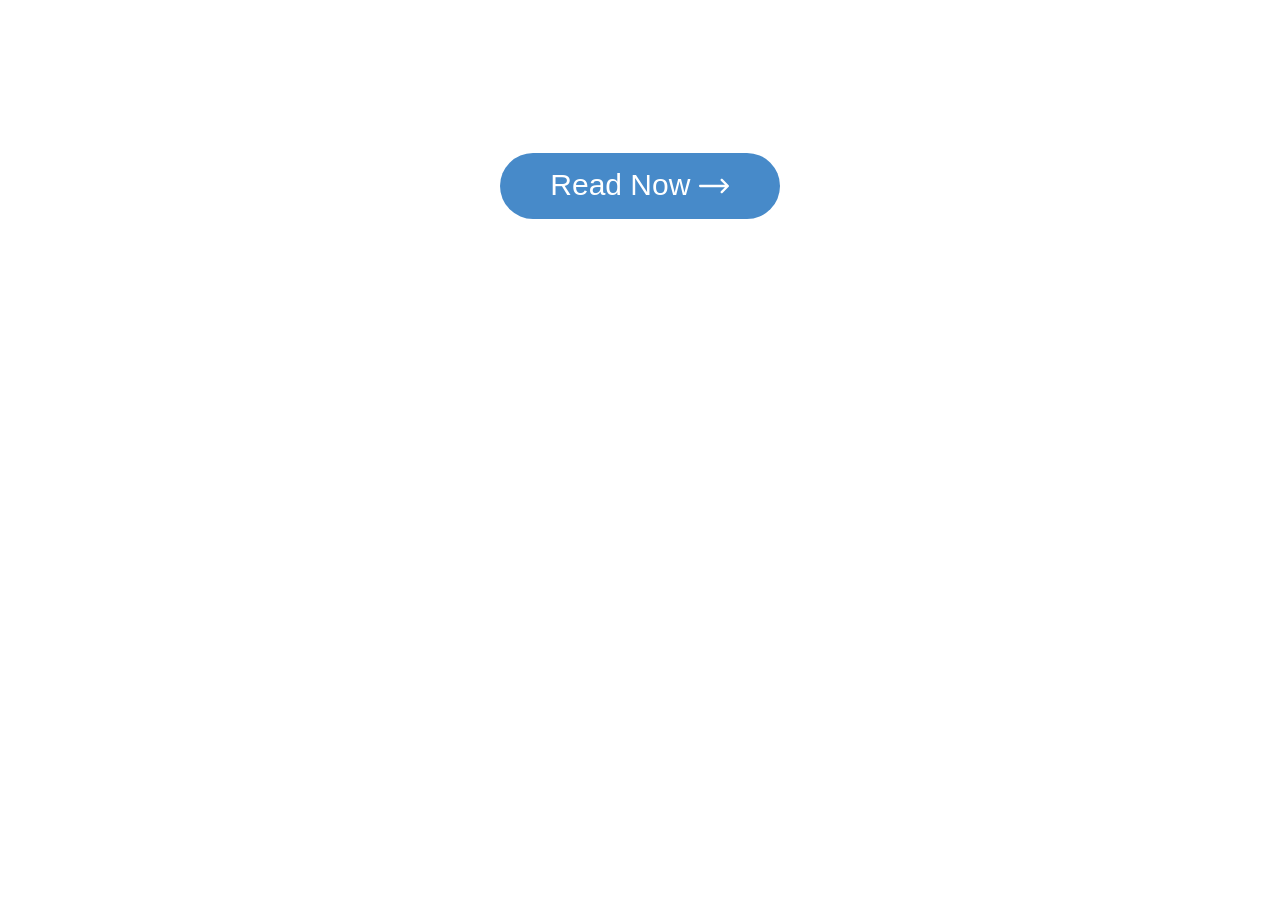
<file: index.html>
<!DOCTYPE html>
<html style="font-size: 16px;"><head>
    <meta name="viewport" content="width=device-width, initial-scale=1.0">
    <meta charset="utf-8">
    <meta name="keywords" content="The Qurio E-Magazine, About Us, About Us, About Us, About Us, About Us, About Us, About Us, About Us, About Us"><meta name="description" content="">
    <title></title>
    <link rel="stylesheet" href="/nicepage.css" media="screen">
    <script class="u-script" type="text/javascript" src="np://app.desktop.nicepage.com/jquery.js" defer=""></script>
    <script class="u-script" type="text/javascript" src="np://app.desktop.nicepage.com/nicepage.js" defer=""></script>
<meta name="generator" content="Nicepage 5.2.4, nicepage.com"></head>
<body class="u-body u-show-back-to-top u-xl-mode" data-style="blank" data-posts="" data-global-section-properties="{&quot;colorings&quot;:{&quot;light&quot;:[&quot;clean&quot;],&quot;colored&quot;:[&quot;clean&quot;],&quot;dark&quot;:[&quot;dark&quot;]}}" data-source="blank" data-lang="en" data-page-sections-style="[{&quot;name&quot;:&quot;blank&quot;}]" data-page-coloring-types="{&quot;light&quot;:[&quot;clean&quot;],&quot;colored&quot;:[&quot;clean&quot;],&quot;dark&quot;:[&quot;dark&quot;]}" data-page-category="&quot;Basic&quot;" data-back-link="https://nicepage.com/website-templates" data-back-link-title="Website Templates" data-wp-back-link="https://nicepage.com/wordpress-themes" data-wp-back-link-title="WordPress Theme" data-jm-back-link="https://nicepage.com/joomla-templates" data-jm-back-link-title="Joomla Template" data-created-with-link="https://nicepage.com/html-website-builder" data-created-with-title="HTML Website Builder" data-wp-created-with-link="https://nicepage.com/wordpress-website-builder" data-wp-created-with-title="WordPress Builder" data-jm-created-with-link="https://nicepage.com/joomla-page-builder" data-jm-created-with-title="Joomla Website Builder"><section class="u-clearfix u-image u-parallax u-shading u-block-be4e-1" custom-posts-hash="[]" data-style="blank" data-section-properties="{&quot;margin&quot;:&quot;none&quot;,&quot;stretch&quot;:true}" id="sec-caff" data-id="be4e" data-image-width="2480" data-image-height="3506">
  <div class="u-clearfix u-sheet u-block-be4e-2"><h2 class="u-text u-text-default u-block-be4e-3">The Qurio E-Magazine</h2><a href="2170216847" class="u-border-2 u-border-grey-75 u-btn u-btn-round u-button-style u-hover-palette-1-light-2 u-palette-1-base u-radius-34 u-block-be4e-4">Read Now&nbsp;<span class="u-icon u-text-white u-block-be4e-5"><svg xmlns="http://www.w3.org/2000/svg" xmlns:xlink="http://www.w3.org/1999/xlink" version="1.1" xml:space="preserve" class="u-svg-content" viewBox="0 0 512 512" x="0px" y="0px" style="width: 1em; height: 1em;" data-color="#000000"><path d="M506.134,241.843c-0.006-0.006-0.011-0.013-0.018-0.019l-104.504-104c-7.829-7.791-20.492-7.762-28.285,0.068 c-7.792,7.829-7.762,20.492,0.067,28.284L443.558,236H20c-11.046,0-20,8.954-20,20c0,11.046,8.954,20,20,20h423.557 l-70.162,69.824c-7.829,7.792-7.859,20.455-0.067,28.284c7.793,7.831,20.457,7.858,28.285,0.068l104.504-104 c0.006-.006,0.011-.013,0.018-.019C513.968,262.339,513.943,249.635,506.134,241.843z"></path></svg><img></span>​</a></div>
<style data-mode="XL" data-visited="true">@media (min-width: 1200px) {
  .u-block-be4e-1 {
    background-image: linear-gradient(0deg, rgba(var(--black-r),var(--black-g),var(--black-b),0.7), rgba(var(--black-r),var(--black-g),var(--black-b),0.7)), url("np://user.desktop.nicepage.com/Site_197178126/images/Back.png?rand=225c");
  }
  .u-block-be4e-2 {
    min-height: 50vw;
  }
  .u-block-be4e-3 {
    font-size: 4.5rem;
    background-image: none;
    margin-top: 177px;
    margin-left: auto;
    margin-right: auto;
    margin-bottom: 0;
  }
  .u-block-be4e-4 {
    border-style: none;
    font-size: 1.875rem;
    margin-top: 93px;
    margin-left: auto;
    margin-right: auto;
    margin-bottom: 60px;
    padding-top: 8px;
    padding-right: 51px;
    padding-bottom: 8px;
    padding-left: 50px;
  }
}</style><style data-mode="LG">@media (max-width: 1199px) and (min-width: 992px) {
  .u-block-be4e-1 {
    background-image: linear-gradient(0deg, rgba(var(--black-r),var(--black-g),var(--black-b),0.7), rgba(var(--black-r),var(--black-g),var(--black-b),0.7)), url("np://user.desktop.nicepage.com/Site_197178126/images/Back.png?rand=225c");
    background-position: 50% 50%;
  }
  .u-block-be4e-2 {
    min-height: 50vw;
  }
  .u-block-be4e-3 {
    margin-top: 177px;
    margin-left: auto;
    margin-right: auto;
    margin-bottom: 0;
    background-image: none;
    font-size: 4.5rem;
  }
  .u-block-be4e-4 {
    border-style: none;
    font-size: 1.875rem;
    margin-top: 93px;
    margin-left: auto;
    margin-right: auto;
    margin-bottom: 60px;
    padding-top: 8px;
    padding-right: 51px;
    padding-bottom: 8px;
    padding-left: 50px;
  }
}</style><style data-mode="MD">@media (max-width: 991px) and (min-width: 768px) {
  .u-block-be4e-1 {
    background-image: linear-gradient(0deg, rgba(var(--black-r),var(--black-g),var(--black-b),0.7), rgba(var(--black-r),var(--black-g),var(--black-b),0.7)), url("np://user.desktop.nicepage.com/Site_197178126/images/Back.png?rand=225c");
    background-position: 50% 50%;
  }
  .u-block-be4e-2 {
    min-height: 50vw;
  }
  .u-block-be4e-3 {
    margin-top: 177px;
    margin-left: auto;
    margin-right: auto;
    margin-bottom: 0;
    background-image: none;
    font-size: 4.5rem;
  }
  .u-block-be4e-4 {
    border-style: none;
    font-size: 1.875rem;
    margin-top: 93px;
    margin-left: auto;
    margin-right: auto;
    margin-bottom: 60px;
    padding-top: 8px;
    padding-right: 51px;
    padding-bottom: 8px;
    padding-left: 50px;
  }
}</style><style data-mode="SM">@media (max-width: 767px) and (min-width: 576px) {
  .u-block-be4e-1 {
    background-image: linear-gradient(0deg, rgba(var(--black-r),var(--black-g),var(--black-b),0.7), rgba(var(--black-r),var(--black-g),var(--black-b),0.7)), url("np://user.desktop.nicepage.com/Site_197178126/images/Back.png?rand=225c");
    background-position: 50% 50%;
  }
  .u-block-be4e-2 {
    min-height: 50vw;
  }
  .u-block-be4e-3 {
    margin-top: 177px;
    margin-left: auto;
    margin-right: auto;
    margin-bottom: 0;
    background-image: none;
    font-size: 4.5rem;
  }
  .u-block-be4e-4 {
    border-style: none;
    font-size: 1.875rem;
    margin-top: 93px;
    margin-left: auto;
    margin-right: auto;
    margin-bottom: 60px;
    padding-top: 8px;
    padding-right: 51px;
    padding-bottom: 8px;
    padding-left: 50px;
  }
}</style><style data-mode="XS">@media (max-width: 575px) {
  .u-block-be4e-1 {
    background-image: linear-gradient(0deg, rgba(var(--black-r),var(--black-g),var(--black-b),0.7), rgba(var(--black-r),var(--black-g),var(--black-b),0.7)), url("np://user.desktop.nicepage.com/Site_197178126/images/Back.png?rand=225c");
    background-position: 50% 50%;
  }
  .u-block-be4e-2 {
    min-height: 50vw;
  }
  .u-block-be4e-3 {
    margin-top: 177px;
    margin-left: auto;
    margin-right: auto;
    margin-bottom: 0;
    background-image: none;
    font-size: 1.5rem;
  }
  .u-block-be4e-4 {
    border-style: none;
    font-size: 1.875rem;
    margin-top: 93px;
    margin-left: auto;
    margin-right: auto;
    margin-bottom: 60px;
    padding-top: 8px;
    padding-right: 51px;
    padding-bottom: 8px;
    padding-left: 50px;
  }
}</style></section>
</body></html>
</file>
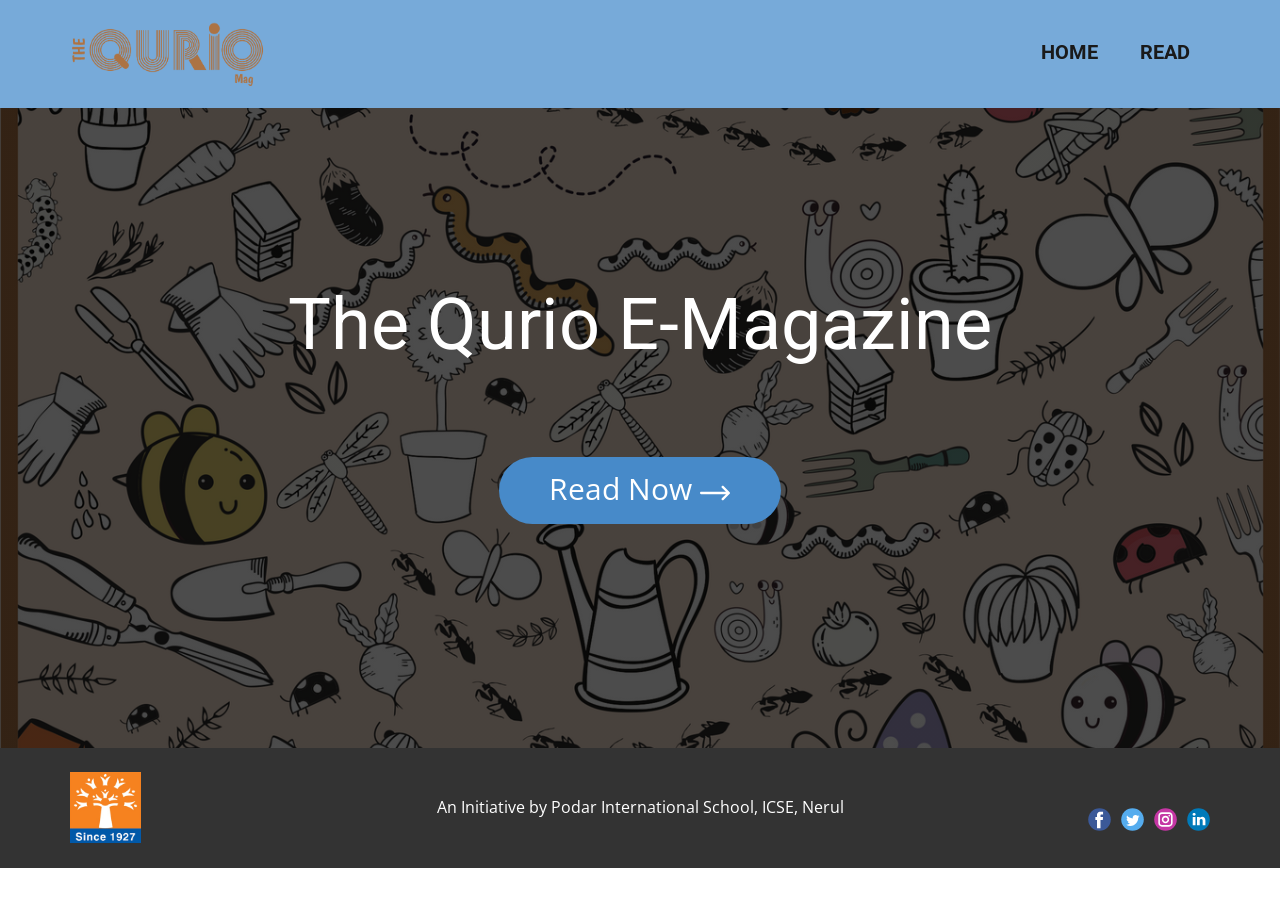
<file: Home.html>
<!DOCTYPE html>
<html style="font-size: 16px;" lang="en"><head>
    <meta name="viewport" content="width=device-width, initial-scale=1.0">
    <meta charset="utf-8">
    <meta name="keywords" content="The Qurio E-Magazine, About Us, About Us, About Us, About Us, About Us, About Us, About Us, About Us, About Us">
    <meta name="description" content="">
    <title>Home</title>
    <link rel="stylesheet" href="nicepage.css" media="screen">
<link rel="stylesheet" href="Home.css" media="screen">
    <script class="u-script" type="text/javascript" src="jquery.js" defer=""></script>
    <script class="u-script" type="text/javascript" src="nicepage.js" defer=""></script>
    <meta name="generator" content="Nicepage 5.2.4, nicepage.com">
    <link id="u-theme-google-font" rel="stylesheet" href="https://fonts.googleapis.com/css?family=Roboto:100,100i,300,300i,400,400i,500,500i,700,700i,900,900i|Open+Sans:300,300i,400,400i,500,500i,600,600i,700,700i,800,800i">
    
    
    
    <script type="application/ld+json">{
		"@context": "http://schema.org",
		"@type": "Organization",
		"name": "v1_1",
		"logo": "images/logo.png",
		"sameAs": []
}</script>
    <meta name="theme-color" content="#478ac9">
    <meta property="og:title" content="Home">
    <meta property="og:type" content="website">
  </head>
  <body class="u-body u-xl-mode" data-lang="en"><header class="u-clearfix u-header u-palette-1-light-1 u-header" id="sec-f904"><div class="u-clearfix u-sheet u-sheet-1">
        <a href="Home.html" class="u-image u-logo u-image-1" data-image-width="2165" data-image-height="709" title="Home">
          <img src="images/logo.png" class="u-logo-image u-logo-image-1">
        </a>
        <nav class="u-menu u-menu-one-level u-menu-open-right u-offcanvas u-menu-1">
          <div class="menu-collapse" style="font-size: 1.25rem; letter-spacing: 0px; font-weight: 700; text-transform: uppercase;">
            <a class="u-button-style u-custom-active-border-color u-custom-border u-custom-border-color u-custom-border-radius u-custom-borders u-custom-color u-custom-hover-border-color u-custom-left-right-menu-spacing u-custom-padding-bottom u-custom-text-active-color u-custom-text-color u-custom-text-decoration u-custom-text-hover-color u-custom-text-shadow u-custom-top-bottom-menu-spacing u-nav-link u-text-active-palette-1-base u-text-hover-palette-2-base" href="#">
              <svg class="u-svg-link" viewBox="0 0 24 24"><use xmlns:xlink="http://www.w3.org/1999/xlink" xlink:href="#menu-hamburger"></use></svg>
              <svg class="u-svg-content" version="1.1" id="menu-hamburger" viewBox="0 0 16 16" x="0px" y="0px" xmlns:xlink="http://www.w3.org/1999/xlink" xmlns="http://www.w3.org/2000/svg"><g><rect y="1" width="16" height="2"></rect><rect y="7" width="16" height="2"></rect><rect y="13" width="16" height="2"></rect>
</g></svg>
            </a>
          </div>
          <div class="u-custom-menu u-nav-container">
            <ul class="u-custom-font u-heading-font u-nav u-spacing-2 u-unstyled u-nav-1"><li class="u-nav-item"><a class="u-border-active-palette-1-base u-border-hover-palette-1-light-1 u-button-style u-nav-link u-text-active-grey-90 u-text-grey-90 u-text-hover-grey-90" href="Home.html" style="padding: 10px 20px;">Home</a>
</li><li class="u-nav-item"><a class="u-border-active-palette-1-base u-border-hover-palette-1-light-1 u-button-style u-nav-link u-text-active-grey-90 u-text-grey-90 u-text-hover-grey-90" href="slider.html" style="padding: 10px 20px;">Read</a>
</li></ul>
          </div>
          <div class="u-custom-menu u-nav-container-collapse">
            <div class="u-black u-border-2 u-border-grey-50 u-container-style u-inner-container-layout u-opacity u-opacity-55 u-sidenav">
              <div class="u-inner-container-layout u-sidenav-overflow">
                <div class="u-menu-close"></div>
                <ul class="u-align-center u-nav u-popupmenu-items u-spacing-17 u-unstyled u-nav-2"><li class="u-nav-item"><a class="u-button-style u-nav-link" href="Home.html">Home</a>
</li><li class="u-nav-item"><a class="u-button-style u-nav-link" href="slider.html">Read</a>
</li></ul>
              </div>
            </div>
            <div class="u-black u-menu-overlay u-opacity u-opacity-15"></div>
          </div>
        </nav>
      </div></header>
    <section class="u-clearfix u-image u-parallax u-shading u-section-1" id="sec-caff" data-image-width="2480" data-image-height="3506">
      <div class="u-clearfix u-sheet u-sheet-1">
        <h2 class="u-text u-text-default u-text-1">The Qurio E-Magazine</h2>
        <a href="slider.html" class="u-border-2 u-border-grey-75 u-btn u-btn-round u-button-style u-hover-palette-1-light-2 u-palette-1-base u-radius-34 u-btn-1">Read Now&nbsp;<span class="u-icon u-text-white"><svg class="u-svg-content" viewBox="0 0 512 512" x="0px" y="0px" style="width: 1em; height: 1em;"><path d="M506.134,241.843c-0.006-0.006-0.011-0.013-0.018-0.019l-104.504-104c-7.829-7.791-20.492-7.762-28.285,0.068 c-7.792,7.829-7.762,20.492,0.067,28.284L443.558,236H20c-11.046,0-20,8.954-20,20c0,11.046,8.954,20,20,20h423.557 l-70.162,69.824c-7.829,7.792-7.859,20.455-0.067,28.284c7.793,7.831,20.457,7.858,28.285,0.068l104.504-104 c0.006-.006,0.011-.013,0.018-.019C513.968,262.339,513.943,249.635,506.134,241.843z"></path></svg><img></span>
        </a>
      </div>
    </section>

    
    
    <footer class="u-align-center-md u-align-center-sm u-align-center-xs u-clearfix u-footer u-grey-80" id="sec-a013"><div class="u-clearfix u-sheet u-sheet-1">
        <a href="https://nicepage.com" class="u-image u-logo u-image-1" data-image-width="200" data-image-height="200">
          <img src="images/2020-6-10--16-45-41-423_icselogo.jpg" class="u-logo-image u-logo-image-1">
        </a>
        <p class="u-align-center-lg u-align-center-md u-align-center-xl u-text u-text-1">An Initiative by Podar International School, ICSE, Nerul</p>
        <div class="u-align-left u-social-icons u-spacing-10 u-social-icons-1">
          <a class="u-social-url" title="facebook" target="_blank" href=""><span class="u-icon u-social-facebook u-social-icon u-icon-1"><svg class="u-svg-link" preserveAspectRatio="xMidYMin slice" viewBox="0 0 112 112" style=""><use xmlns:xlink="http://www.w3.org/1999/xlink" xlink:href="#svg-f381"></use></svg><svg class="u-svg-content" viewBox="0 0 112 112" x="0" y="0" id="svg-f381"><circle fill="currentColor" cx="56.1" cy="56.1" r="55"></circle><path fill="#FFFFFF" d="M73.5,31.6h-9.1c-1.4,0-3.6,0.8-3.6,3.9v8.5h12.6L72,58.3H60.8v40.8H43.9V58.3h-8V43.9h8v-9.2
      c0-6.7,3.1-17,17-17h12.5v13.9H73.5z"></path></svg></span>
          </a>
          <a class="u-social-url" title="twitter" target="_blank" href=""><span class="u-icon u-social-icon u-social-twitter u-icon-2"><svg class="u-svg-link" preserveAspectRatio="xMidYMin slice" viewBox="0 0 112 112" style=""><use xmlns:xlink="http://www.w3.org/1999/xlink" xlink:href="#svg-86d5"></use></svg><svg class="u-svg-content" viewBox="0 0 112 112" x="0" y="0" id="svg-86d5"><circle fill="currentColor" class="st0" cx="56.1" cy="56.1" r="55"></circle><path fill="#FFFFFF" d="M83.8,47.3c0,0.6,0,1.2,0,1.7c0,17.7-13.5,38.2-38.2,38.2C38,87.2,31,85,25,81.2c1,0.1,2.1,0.2,3.2,0.2
      c6.3,0,12.1-2.1,16.7-5.7c-5.9-0.1-10.8-4-12.5-9.3c0.8,0.2,1.7,0.2,2.5,0.2c1.2,0,2.4-0.2,3.5-0.5c-6.1-1.2-10.8-6.7-10.8-13.1
      c0-0.1,0-0.1,0-0.2c1.8,1,3.9,1.6,6.1,1.7c-3.6-2.4-6-6.5-6-11.2c0-2.5,0.7-4.8,1.8-6.7c6.6,8.1,16.5,13.5,27.6,14
      c-0.2-1-0.3-2-0.3-3.1c0-7.4,6-13.4,13.4-13.4c3.9,0,7.3,1.6,9.8,4.2c3.1-0.6,5.9-1.7,8.5-3.3c-1,3.1-3.1,5.8-5.9,7.4
      c2.7-0.3,5.3-1,7.7-2.1C88.7,43,86.4,45.4,83.8,47.3z"></path></svg></span>
          </a>
          <a class="u-social-url" title="instagram" target="_blank" href=""><span class="u-icon u-social-icon u-social-instagram u-icon-3"><svg class="u-svg-link" preserveAspectRatio="xMidYMin slice" viewBox="0 0 112 112" style=""><use xmlns:xlink="http://www.w3.org/1999/xlink" xlink:href="#svg-1a9c"></use></svg><svg class="u-svg-content" viewBox="0 0 112 112" x="0" y="0" id="svg-1a9c"><circle fill="currentColor" cx="56.1" cy="56.1" r="55"></circle><path fill="#FFFFFF" d="M55.9,38.2c-9.9,0-17.9,8-17.9,17.9C38,66,46,74,55.9,74c9.9,0,17.9-8,17.9-17.9C73.8,46.2,65.8,38.2,55.9,38.2
      z M55.9,66.4c-5.7,0-10.3-4.6-10.3-10.3c-0.1-5.7,4.6-10.3,10.3-10.3c5.7,0,10.3,4.6,10.3,10.3C66.2,61.8,61.6,66.4,55.9,66.4z"></path><path fill="#FFFFFF" d="M74.3,33.5c-2.3,0-4.2,1.9-4.2,4.2s1.9,4.2,4.2,4.2s4.2-1.9,4.2-4.2S76.6,33.5,74.3,33.5z"></path><path fill="#FFFFFF" d="M73.1,21.3H38.6c-9.7,0-17.5,7.9-17.5,17.5v34.5c0,9.7,7.9,17.6,17.5,17.6h34.5c9.7,0,17.5-7.9,17.5-17.5V38.8
      C90.6,29.1,82.7,21.3,73.1,21.3z M83,73.3c0,5.5-4.5,9.9-9.9,9.9H38.6c-5.5,0-9.9-4.5-9.9-9.9V38.8c0-5.5,4.5-9.9,9.9-9.9h34.5
      c5.5,0,9.9,4.5,9.9,9.9V73.3z"></path></svg></span>
          </a>
          <a class="u-social-url" title="linkedin" target="_blank" href=""><span class="u-icon u-social-icon u-social-linkedin u-icon-4"><svg class="u-svg-link" preserveAspectRatio="xMidYMin slice" viewBox="0 0 112 112" style=""><use xmlns:xlink="http://www.w3.org/1999/xlink" xlink:href="#svg-1dc4"></use></svg><svg class="u-svg-content" viewBox="0 0 112 112" x="0" y="0" id="svg-1dc4"><circle fill="currentColor" cx="56.1" cy="56.1" r="55"></circle><path fill="#FFFFFF" d="M41.3,83.7H27.9V43.4h13.4V83.7z M34.6,37.9L34.6,37.9c-4.6,0-7.5-3.1-7.5-7c0-4,3-7,7.6-7s7.4,3,7.5,7
      C42.2,34.8,39.2,37.9,34.6,37.9z M89.6,83.7H76.2V62.2c0-5.4-1.9-9.1-6.8-9.1c-3.7,0-5.9,2.5-6.9,4.9c-0.4,0.9-0.4,2.1-0.4,3.3v22.5
      H48.7c0,0,0.2-36.5,0-40.3h13.4v5.7c1.8-2.7,5-6.7,12.1-6.7c8.8,0,15.4,5.8,15.4,18.1V83.7z"></path></svg></span>
          </a>
        </div>
      </div></footer>
    
    </section><span style="height: 64px; width: 64px; margin-left: 0px; margin-right: auto; margin-top: 0px; background-image: none; right: 20px; bottom: 20px; padding: 15px;" class="u-back-to-top u-icon u-icon-circle u-opacity u-opacity-85 u-palette-1-base" data-href="#">
        <svg class="u-svg-link" preserveAspectRatio="xMidYMin slice" viewBox="0 0 551.13 551.13"><use xmlns:xlink="http://www.w3.org/1999/xlink" xlink:href="#svg-1d98"></use></svg>
        <svg class="u-svg-content" enable-background="new 0 0 551.13 551.13" viewBox="0 0 551.13 551.13" xmlns="http://www.w3.org/2000/svg" id="svg-1d98"><path d="m275.565 189.451 223.897 223.897h51.668l-275.565-275.565-275.565 275.565h51.668z"></path></svg>
    </span>
  
</body></html>
</file>
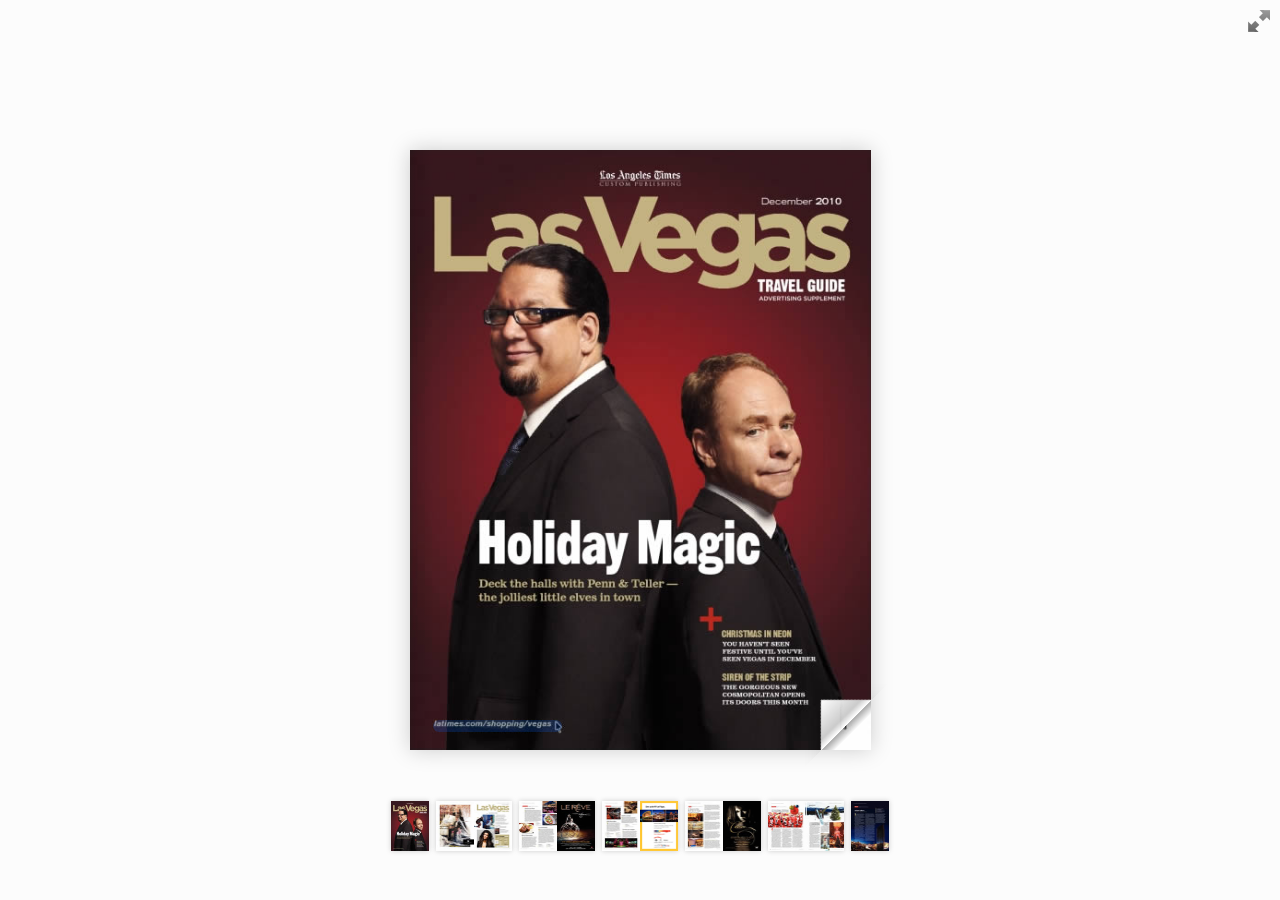
<file: mag.html>
<!doctype html>
<!--[if lt IE 7 ]> <html lang="en" class="ie6"> <![endif]-->
<!--[if IE 7 ]>    <html lang="en" class="ie7"> <![endif]-->
<!--[if IE 8 ]>    <html lang="en" class="ie8"> <![endif]-->
<!--[if IE 9 ]>    <html lang="en" class="ie9"> <![endif]-->
<!--[if !IE]><!--> <html lang="en"> <!--<![endif]-->
<head>
<title>Using turn.js and the new zoom feature</title>
<meta name="viewport" content="width = 1050, user-scalable = no" />
<script type="text/javascript" src="../../extras/jquery.min.1.7.js"></script>
<script type="text/javascript" src="../../extras/modernizr.2.5.3.min.js"></script>
<script type="text/javascript" src="../../lib/hash.js"></script>

</head>
<body>

<div id="canvas">

<div class="zoom-icon zoom-icon-in"></div>

<div class="magazine-viewport">
	<div class="container">
		<div class="magazine">
			<!-- Next button -->
			<div ignore="1" class="next-button"></div>
			<!-- Previous button -->
			<div ignore="1" class="previous-button"></div>
		</div>
	</div>
</div>

<!-- Thumbnails -->
<div class="thumbnails">
	<div>
		<ul>
			<li class="i">
				<img src="pages/1-thumb.jpg" width="76" height="100" class="page-1">
				<span>1</span>
			</li>
			<li class="d">
				<img src="pages/2-thumb.jpg" width="76" height="100" class="page-2">
				<img src="pages/3-thumb.jpg" width="76" height="100" class="page-3">
				<span>2-3</span>
			</li>
			<li class="d">
				<img src="pages/4-thumb.jpg" width="76" height="100" class="page-4">
				<img src="pages/5-thumb.jpg" width="76" height="100" class="page-5">
				<span>4-5</span>
			</li>
			<li class="d">
				<img src="pages/6-thumb.jpg" width="76" height="100" class="page-6">
				<img src="pages/7-thumb.jpg" width="76" height="100" class="page-7">
				<span>6-7</span>
			</li>
			<li class="d">
				<img src="pages/8-thumb.jpg" width="76" height="100" class="page-8">
				<img src="pages/9-thumb.jpg" width="76" height="100" class="page-9">
				<span>8-9</span>
			</li>
			<li class="d">
				<img src="pages/10-thumb.jpg" width="76" height="100" class="page-10">
				<img src="pages/11-thumb.jpg" width="76" height="100" class="page-11">
				<span>10-11</span>
			</li>
			<li class="i">
				<img src="pages/12-thumb.jpg" width="76" height="100" class="page-12">
				<span>12</span>
			</li>
		<ul>
	<div>	
</div>
</div>

<script type="text/javascript">

function loadApp() {

 	$('#canvas').fadeIn(1000);

 	var flipbook = $('.magazine');

 	// Check if the CSS was already loaded
	
	if (flipbook.width()==0 || flipbook.height()==0) {
		setTimeout(loadApp, 10);
		return;
	}
	
	// Create the flipbook

	flipbook.turn({
			
			// Magazine width

			width: 922,

			// Magazine height

			height: 600,

			// Duration in millisecond

			duration: 1000,

			// Hardware acceleration

			acceleration: !isChrome(),

			// Enables gradients

			gradients: true,
			
			// Auto center this flipbook

			autoCenter: true,

			// Elevation from the edge of the flipbook when turning a page

			elevation: 50,

			// The number of pages

			pages: 12,

			// Events

			when: {
				turning: function(event, page, view) {
					
					var book = $(this),
					currentPage = book.turn('page'),
					pages = book.turn('pages');
			
					// Update the current URI

					Hash.go('page/' + page).update();

					// Show and hide navigation buttons

					disableControls(page);
					

					$('.thumbnails .page-'+currentPage).
						parent().
						removeClass('current');

					$('.thumbnails .page-'+page).
						parent().
						addClass('current');



				},

				turned: function(event, page, view) {

					disableControls(page);

					$(this).turn('center');

					if (page==1) { 
						$(this).turn('peel', 'br');
					}

				},

				missing: function (event, pages) {

					// Add pages that aren't in the magazine

					for (var i = 0; i < pages.length; i++)
						addPage(pages[i], $(this));

				}
			}

	});

	// Zoom.js

	$('.magazine-viewport').zoom({
		flipbook: $('.magazine'),

		max: function() { 
			
			return largeMagazineWidth()/$('.magazine').width();

		}, 

		when: {

			swipeLeft: function() {

				$(this).zoom('flipbook').turn('next');

			},

			swipeRight: function() {
				
				$(this).zoom('flipbook').turn('previous');

			},

			resize: function(event, scale, page, pageElement) {

				if (scale==1)
					loadSmallPage(page, pageElement);
				else
					loadLargePage(page, pageElement);

			},

			zoomIn: function () {

				$('.thumbnails').hide();
				$('.made').hide();
				$('.magazine').removeClass('animated').addClass('zoom-in');
				$('.zoom-icon').removeClass('zoom-icon-in').addClass('zoom-icon-out');
				
				if (!window.escTip && !$.isTouch) {
					escTip = true;

					$('<div />', {'class': 'exit-message'}).
						html('<div>Press ESC to exit</div>').
							appendTo($('body')).
							delay(2000).
							animate({opacity:0}, 500, function() {
								$(this).remove();
							});
				}
			},

			zoomOut: function () {

				$('.exit-message').hide();
				$('.thumbnails').fadeIn();
				$('.made').fadeIn();
				$('.zoom-icon').removeClass('zoom-icon-out').addClass('zoom-icon-in');

				setTimeout(function(){
					$('.magazine').addClass('animated').removeClass('zoom-in');
					resizeViewport();
				}, 0);

			}
		}
	});

	// Zoom event

	if ($.isTouch)
		$('.magazine-viewport').bind('zoom.doubleTap', zoomTo);
	else
		$('.magazine-viewport').bind('zoom.tap', zoomTo);


	// Using arrow keys to turn the page

	$(document).keydown(function(e){

		var previous = 37, next = 39, esc = 27;

		switch (e.keyCode) {
			case previous:

				// left arrow
				$('.magazine').turn('previous');
				e.preventDefault();

			break;
			case next:

				//right arrow
				$('.magazine').turn('next');
				e.preventDefault();

			break;
			case esc:
				
				$('.magazine-viewport').zoom('zoomOut');	
				e.preventDefault();

			break;
		}
	});

	// URIs - Format #/page/1 

	Hash.on('^page\/([0-9]*)$', {
		yep: function(path, parts) {
			var page = parts[1];

			if (page!==undefined) {
				if ($('.magazine').turn('is'))
					$('.magazine').turn('page', page);
			}

		},
		nop: function(path) {

			if ($('.magazine').turn('is'))
				$('.magazine').turn('page', 1);
		}
	});


	$(window).resize(function() {
		resizeViewport();
	}).bind('orientationchange', function() {
		resizeViewport();
	});

	// Events for thumbnails

	$('.thumbnails').click(function(event) {
		
		var page;

		if (event.target && (page=/page-([0-9]+)/.exec($(event.target).attr('class'))) ) {
		
			$('.magazine').turn('page', page[1]);
		}
	});

	$('.thumbnails li').
		bind($.mouseEvents.over, function() {
			
			$(this).addClass('thumb-hover');

		}).bind($.mouseEvents.out, function() {
			
			$(this).removeClass('thumb-hover');

		});

	if ($.isTouch) {
	
		$('.thumbnails').
			addClass('thumbanils-touch').
			bind($.mouseEvents.move, function(event) {
				event.preventDefault();
			});

	} else {

		$('.thumbnails ul').mouseover(function() {

			$('.thumbnails').addClass('thumbnails-hover');

		}).mousedown(function() {

			return false;

		}).mouseout(function() {

			$('.thumbnails').removeClass('thumbnails-hover');

		});

	}


	// Regions

	if ($.isTouch) {
		$('.magazine').bind('touchstart', regionClick);
	} else {
		$('.magazine').click(regionClick);
	}

	// Events for the next button

	$('.next-button').bind($.mouseEvents.over, function() {
		
		$(this).addClass('next-button-hover');

	}).bind($.mouseEvents.out, function() {
		
		$(this).removeClass('next-button-hover');

	}).bind($.mouseEvents.down, function() {
		
		$(this).addClass('next-button-down');

	}).bind($.mouseEvents.up, function() {
		
		$(this).removeClass('next-button-down');

	}).click(function() {
		
		$('.magazine').turn('next');

	});

	// Events for the next button
	
	$('.previous-button').bind($.mouseEvents.over, function() {
		
		$(this).addClass('previous-button-hover');

	}).bind($.mouseEvents.out, function() {
		
		$(this).removeClass('previous-button-hover');

	}).bind($.mouseEvents.down, function() {
		
		$(this).addClass('previous-button-down');

	}).bind($.mouseEvents.up, function() {
		
		$(this).removeClass('previous-button-down');

	}).click(function() {
		
		$('.magazine').turn('previous');

	});


	resizeViewport();

	$('.magazine').addClass('animated');

}

// Zoom icon

 $('.zoom-icon').bind('mouseover', function() { 
 	
 	if ($(this).hasClass('zoom-icon-in'))
 		$(this).addClass('zoom-icon-in-hover');

 	if ($(this).hasClass('zoom-icon-out'))
 		$(this).addClass('zoom-icon-out-hover');
 
 }).bind('mouseout', function() { 
 	
 	 if ($(this).hasClass('zoom-icon-in'))
 		$(this).removeClass('zoom-icon-in-hover');
 	
 	if ($(this).hasClass('zoom-icon-out'))
 		$(this).removeClass('zoom-icon-out-hover');

 }).bind('click', function() {

 	if ($(this).hasClass('zoom-icon-in'))
 		$('.magazine-viewport').zoom('zoomIn');
 	else if ($(this).hasClass('zoom-icon-out'))	
		$('.magazine-viewport').zoom('zoomOut');

 });

 $('#canvas').hide();


// Load the HTML4 version if there's not CSS transform

yepnope({
	test : Modernizr.csstransforms,
	yep: ['../../lib/turn.js'],
	nope: ['../../lib/turn.html4.min.js'],
	both: ['../../lib/zoom.min.js', 'js/magazine.js', 'css/magazine.css'],
	complete: loadApp
});

</script>

</body>
</html>
</file>
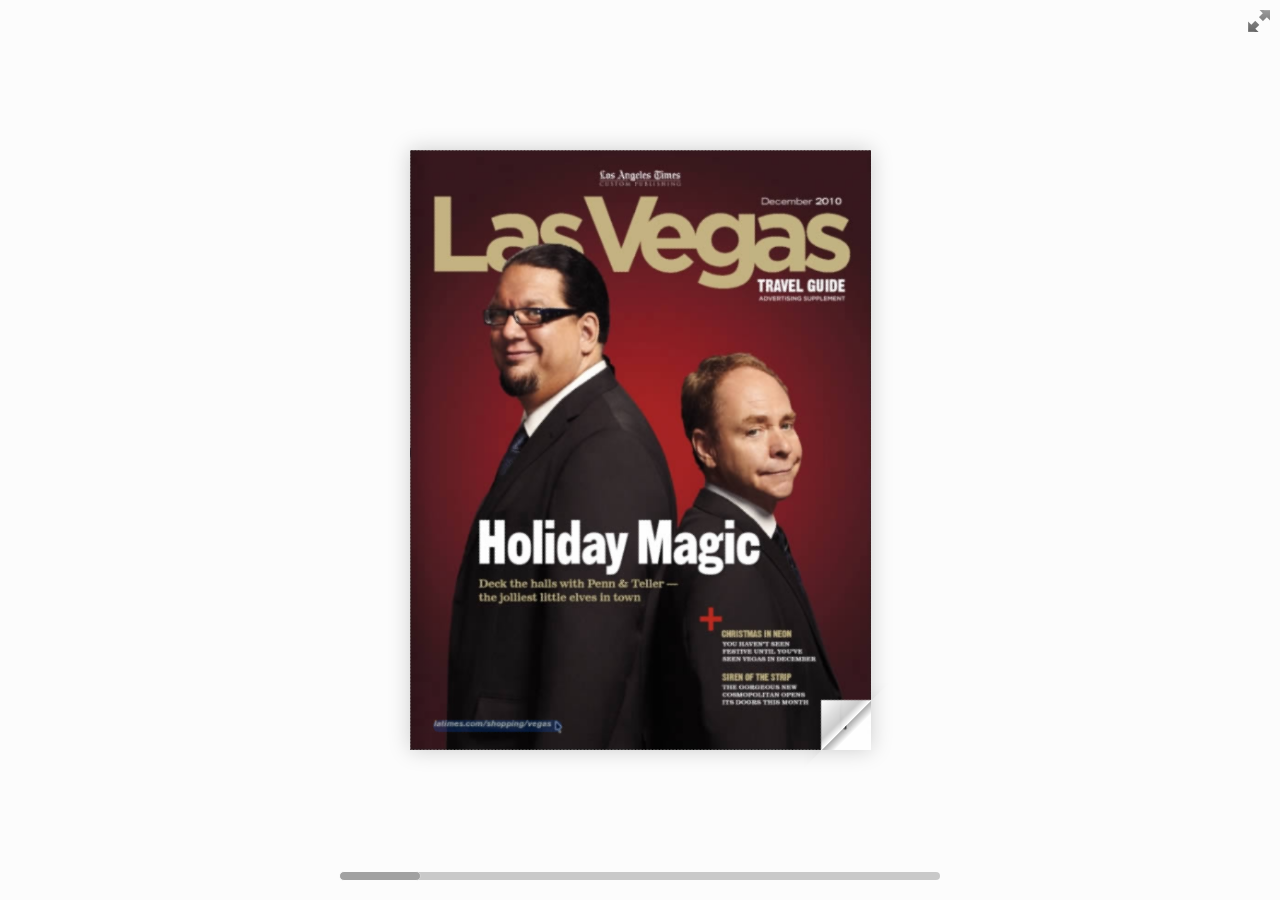
<file: mag1.html>
<!doctype html>
<html lang="en">
<head>
<title>Using turn.js and the new zoom feature</title>
<meta name="viewport" content="width = 1050, user-scalable = no" />
<link rel="icon" type="image/png" href="../../pics/favicon.png" />
<script type="text/javascript" src="../../extras/jquery.min.1.7.js"></script>
<script type="text/javascript" src="../../extras/jquery-ui-1.8.20.custom.min.js"></script>
<script type="text/javascript" src="../../extras/modernizr.2.5.3.min.js"></script>
<script type="text/javascript" src="../../lib/hash.js"></script>
</head>
<body>

<div id="canvas">

<div class="zoom-icon zoom-icon-in"></div>

<div class="magazine-viewport">
	<div class="container">
		<div class="magazine">
			<!-- Next button -->
			<div ignore="1" class="next-button"></div>
			<!-- Previous button -->
			<div ignore="1" class="previous-button"></div>
		</div>
	</div>
	<div class="bottom">
		<div id="slider-bar" class="turnjs-slider">
			<div id="slider"></div>
		</div>
	</div>
</div>

<script type="text/javascript">

function loadApp() {

 	$('#canvas').fadeIn(1000);

 	var flipbook = $('.magazine');

 	// Check if the CSS was already loaded
	
	if (flipbook.width()==0 || flipbook.height()==0) {
		setTimeout(loadApp, 10);
		return;
	}
	
	// Create the flipbook

	flipbook.turn({
			
			// Magazine width

			width: 922,

			// Magazine height

			height: 600,

			// Duration in millisecond

			duration: 1000,

			// Enables gradients

			gradients: true,
			
			// Auto center this flipbook

			autoCenter: true,

			// Elevation from the edge of the flipbook when turning a page

			elevation: 50,

			// The number of pages

			pages: 12,

			// Events

			when: {
				turning: function(event, page, view) {
					
					var book = $(this),
					currentPage = book.turn('page'),
					pages = book.turn('pages');
			
					// Update the current URI

					Hash.go('page/' + page).update();

					// Show and hide navigation buttons

					disableControls(page);

				},

				turned: function(event, page, view) {

					disableControls(page);

					$(this).turn('center');

					$('#slider').slider('value', getViewNumber($(this), page));

					if (page==1) { 
						$(this).turn('peel', 'br');
					}

				},

				missing: function (event, pages) {

					// Add pages that aren't in the magazine

					for (var i = 0; i < pages.length; i++)
						addPage(pages[i], $(this));

				}
			}

	});

	// Zoom.js

	$('.magazine-viewport').zoom({
		flipbook: $('.magazine'),

		max: function() { 
			
			return largeMagazineWidth()/$('.magazine').width();

		}, 

		when: {
			swipeLeft: function() {

				$(this).zoom('flipbook').turn('next');

			},

			swipeRight: function() {
				
				$(this).zoom('flipbook').turn('previous');

			},

			resize: function(event, scale, page, pageElement) {

				if (scale==1)
					loadSmallPage(page, pageElement);
				else
					loadLargePage(page, pageElement);

			},

			zoomIn: function () {

				$('#slider-bar').hide();
				$('.made').hide();
				$('.magazine').removeClass('animated').addClass('zoom-in');
				$('.zoom-icon').removeClass('zoom-icon-in').addClass('zoom-icon-out');
				
				if (!window.escTip && !$.isTouch) {
					escTip = true;

					$('<div />', {'class': 'exit-message'}).
						html('<div>Press ESC to exit</div>').
							appendTo($('body')).
							delay(2000).
							animate({opacity:0}, 500, function() {
								$(this).remove();
							});
				}
			},

			zoomOut: function () {

				$('#slider-bar').fadeIn();
				$('.exit-message').hide();
				$('.made').fadeIn();
				$('.zoom-icon').removeClass('zoom-icon-out').addClass('zoom-icon-in');

				setTimeout(function(){
					$('.magazine').addClass('animated').removeClass('zoom-in');
					resizeViewport();
				}, 0);

			}
		}
	});

	// Zoom event

	if ($.isTouch)
		$('.magazine-viewport').bind('zoom.doubleTap', zoomTo);
	else
		$('.magazine-viewport').bind('zoom.tap', zoomTo);


	// Using arrow keys to turn the page

	$(document).keydown(function(e){

		var previous = 37, next = 39, esc = 27;

		switch (e.keyCode) {
			case previous:

				// left arrow
				$('.magazine').turn('previous');
				e.preventDefault();

			break;
			case next:

				//right arrow
				$('.magazine').turn('next');
				e.preventDefault();

			break;
			case esc:
				
				$('.magazine-viewport').zoom('zoomOut');	
				e.preventDefault();

			break;
		}
	});

	// URIs - Format #/page/1 

	Hash.on('^page\/([0-9]*)$', {
		yep: function(path, parts) {
			var page = parts[1];

			if (page!==undefined) {
				if ($('.magazine').turn('is'))
					$('.magazine').turn('page', page);
			}

		},
		nop: function(path) {

			if ($('.magazine').turn('is'))
				$('.magazine').turn('page', 1);
		}
	});


	$(window).resize(function() {
		resizeViewport();
	}).bind('orientationchange', function() {
		resizeViewport();
	});

	// Regions

	if ($.isTouch) {
		$('.magazine').bind('touchstart', regionClick);
	} else {
		$('.magazine').click(regionClick);
	}

	// Events for the next button

	$('.next-button').bind($.mouseEvents.over, function() {
		
		$(this).addClass('next-button-hover');

	}).bind($.mouseEvents.out, function() {
		
		$(this).removeClass('next-button-hover');

	}).bind($.mouseEvents.down, function() {
		
		$(this).addClass('next-button-down');

	}).bind($.mouseEvents.up, function() {
		
		$(this).removeClass('next-button-down');

	}).click(function() {
		
		$('.magazine').turn('next');

	});

	// Events for the next button
	
	$('.previous-button').bind($.mouseEvents.over, function() {
		
		$(this).addClass('previous-button-hover');

	}).bind($.mouseEvents.out, function() {
		
		$(this).removeClass('previous-button-hover');

	}).bind($.mouseEvents.down, function() {
		
		$(this).addClass('previous-button-down');

	}).bind($.mouseEvents.up, function() {
		
		$(this).removeClass('previous-button-down');

	}).click(function() {
		
		$('.magazine').turn('previous');

	});


	// Slider

	$( "#slider" ).slider({
		min: 1,
		max: numberOfViews(flipbook),

		start: function(event, ui) {

			if (!window._thumbPreview) {
				_thumbPreview = $('<div />', {'class': 'thumbnail'}).html('<div></div>');
				setPreview(ui.value);
				_thumbPreview.appendTo($(ui.handle));
			} else
				setPreview(ui.value);

			moveBar(false);

		},

		slide: function(event, ui) {

			setPreview(ui.value);

		},

		stop: function() {

			if (window._thumbPreview)
				_thumbPreview.removeClass('show');
			
			$('.magazine').turn('page', Math.max(1, $(this).slider('value')*2 - 2));

		}
	});

	resizeViewport();

	$('.magazine').addClass('animated');

}

// Zoom icon

 $('.zoom-icon').bind('mouseover', function() { 
 	
 	if ($(this).hasClass('zoom-icon-in'))
 		$(this).addClass('zoom-icon-in-hover');

 	if ($(this).hasClass('zoom-icon-out'))
 		$(this).addClass('zoom-icon-out-hover');
 
 }).bind('mouseout', function() { 
 	
 	 if ($(this).hasClass('zoom-icon-in'))
 		$(this).removeClass('zoom-icon-in-hover');
 	
 	if ($(this).hasClass('zoom-icon-out'))
 		$(this).removeClass('zoom-icon-out-hover');

 }).bind('click', function() {

 	if ($(this).hasClass('zoom-icon-in'))
 		$('.magazine-viewport').zoom('zoomIn');
 	else if ($(this).hasClass('zoom-icon-out'))	
		$('.magazine-viewport').zoom('zoomOut');

 });

 $('#canvas').hide();


// Load the HTML4 version if there's not CSS transform

yepnope({
	test : Modernizr.csstransforms,
	yep: ['../../lib/turn.min.js'],
	nope: ['../../lib/turn.html4.min.js', 'css/jquery.ui.html4.css'],
	both: ['../../lib/zoom.min.js', 'css/jquery.ui.css', 'js/magazine.js', 'css/magazine.css'],
	complete: loadApp
});

</script>

</body>
</html>
</file>
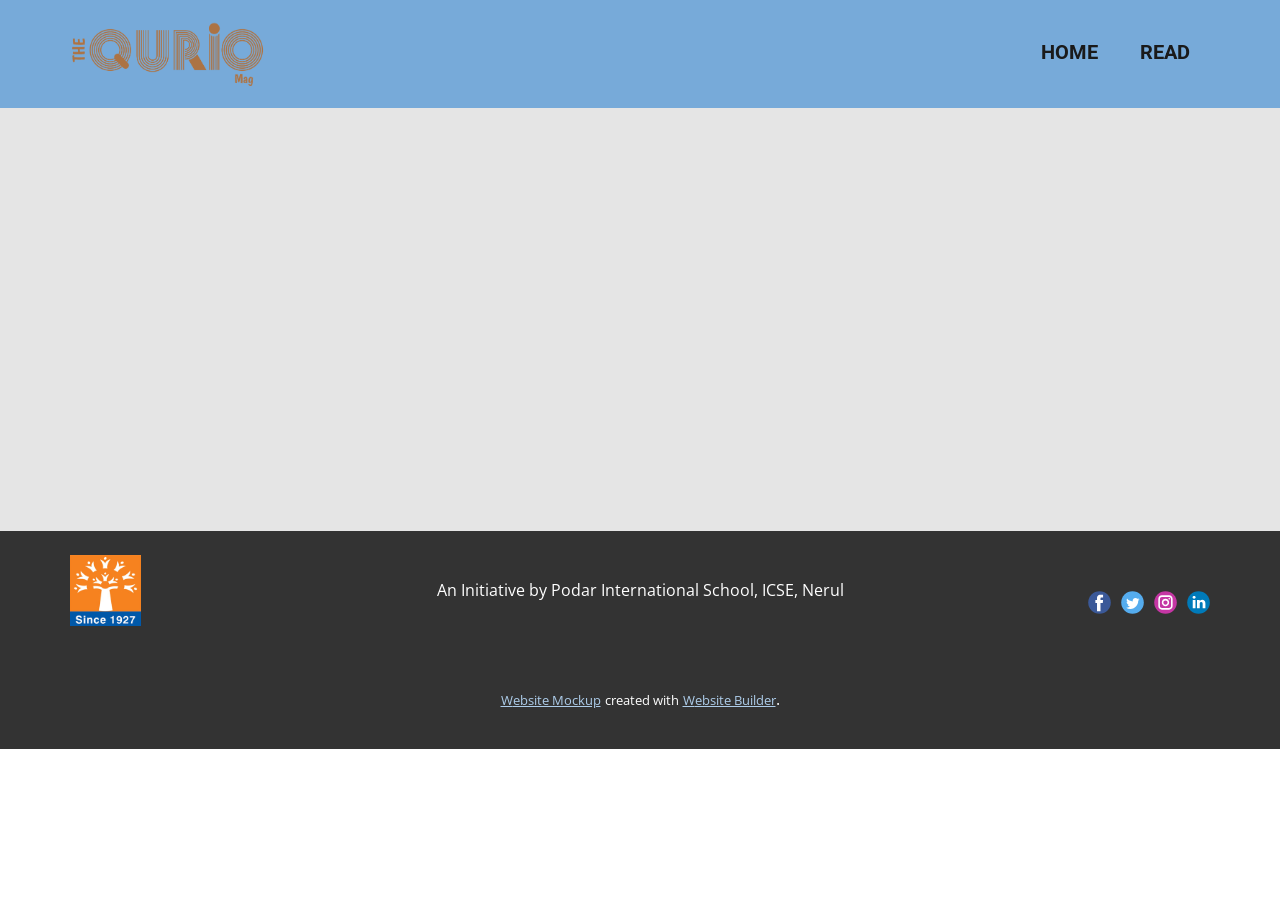
<file: Page-1.html>
<!DOCTYPE html>
<html style="font-size: 16px;" lang="en"><head>
    <meta name="viewport" content="width=device-width, initial-scale=1.0">
    <meta charset="utf-8">
    <meta name="keywords" content="">
    <meta name="description" content="">
    <title>Page 1</title>
    <link rel="stylesheet" href="nicepage.css" media="screen">
<link rel="stylesheet" href="Page-1.css" media="screen">
    <script class="u-script" type="text/javascript" src="jquery.js" defer=""></script>
    <script class="u-script" type="text/javascript" src="nicepage.js" defer=""></script>
    <meta name="generator" content="Nicepage 5.2.4, nicepage.com">
    <link id="u-theme-google-font" rel="stylesheet" href="https://fonts.googleapis.com/css?family=Roboto:100,100i,300,300i,400,400i,500,500i,700,700i,900,900i|Open+Sans:300,300i,400,400i,500,500i,600,600i,700,700i,800,800i">
    
    
    <script type="application/ld+json">{
		"@context": "http://schema.org",
		"@type": "Organization",
		"name": "v1_1",
		"logo": "images/logo.png",
		"sameAs": []
}</script>
    <meta name="theme-color" content="#478ac9">
    <meta property="og:title" content="Page 1">
    <meta property="og:type" content="website">
  </head>
  <body class="u-body u-xl-mode" data-lang="en"><header class="u-clearfix u-header u-palette-1-light-1 u-header" id="sec-f904"><div class="u-clearfix u-sheet u-sheet-1">
        <a href="Home.html" class="u-image u-logo u-image-1" data-image-width="2165" data-image-height="709" title="Home">
          <img src="images/logo.png" class="u-logo-image u-logo-image-1">
        </a>
        <nav class="u-menu u-menu-one-level u-menu-open-right u-offcanvas u-menu-1">
          <div class="menu-collapse" style="font-size: 1.25rem; letter-spacing: 0px; font-weight: 700; text-transform: uppercase;">
            <a class="u-button-style u-custom-active-border-color u-custom-border u-custom-border-color u-custom-border-radius u-custom-borders u-custom-color u-custom-hover-border-color u-custom-left-right-menu-spacing u-custom-padding-bottom u-custom-text-active-color u-custom-text-color u-custom-text-decoration u-custom-text-hover-color u-custom-text-shadow u-custom-top-bottom-menu-spacing u-nav-link u-text-active-palette-1-base u-text-hover-palette-2-base" href="#">
              <svg class="u-svg-link" viewBox="0 0 24 24"><use xmlns:xlink="http://www.w3.org/1999/xlink" xlink:href="#menu-hamburger"></use></svg>
              <svg class="u-svg-content" version="1.1" id="menu-hamburger" viewBox="0 0 16 16" x="0px" y="0px" xmlns:xlink="http://www.w3.org/1999/xlink" xmlns="http://www.w3.org/2000/svg"><g><rect y="1" width="16" height="2"></rect><rect y="7" width="16" height="2"></rect><rect y="13" width="16" height="2"></rect>
</g></svg>
            </a>
          </div>
          <div class="u-custom-menu u-nav-container">
            <ul class="u-custom-font u-heading-font u-nav u-spacing-2 u-unstyled u-nav-1"><li class="u-nav-item"><a class="u-border-active-palette-1-base u-border-hover-palette-1-light-1 u-button-style u-nav-link u-text-active-grey-90 u-text-grey-90 u-text-hover-grey-90" href="Home.html" style="padding: 10px 20px;">Home</a>
</li><li class="u-nav-item"><a class="u-border-active-palette-1-base u-border-hover-palette-1-light-1 u-button-style u-nav-link u-text-active-grey-90 u-text-grey-90 u-text-hover-grey-90" href="Page-1.html" style="padding: 10px 20px;">Read</a>
</li></ul>
          </div>
          <div class="u-custom-menu u-nav-container-collapse">
            <div class="u-black u-border-2 u-border-grey-50 u-container-style u-inner-container-layout u-opacity u-opacity-55 u-sidenav">
              <div class="u-inner-container-layout u-sidenav-overflow">
                <div class="u-menu-close"></div>
                <ul class="u-align-center u-nav u-popupmenu-items u-spacing-17 u-unstyled u-nav-2"><li class="u-nav-item"><a class="u-button-style u-nav-link" href="Home.html">Home</a>
</li><li class="u-nav-item"><a class="u-button-style u-nav-link" href="Page-1.html">Read</a>
</li></ul>
              </div>
            </div>
            <div class="u-black u-menu-overlay u-opacity u-opacity-15"></div>
          </div>
        </nav>
      </div></header>
    <section class="u-clearfix u-section-1" id="sec-2251">
      <div class="u-clearfix u-custom-html u-expanded-width u-custom-html-1"></div>
      <div class="u-container-style u-expanded-width u-grey-10 u-group u-group-1">
        <div class="u-container-layout u-container-layout-1">
          <div class="u-clearfix u-custom-html u-expanded-width u-custom-html-2"></div>
          
        </div>
      </div>
    </section>
    
    
    <footer class="u-align-center-md u-align-center-sm u-align-center-xs u-clearfix u-footer u-grey-80" id="sec-a013"><div class="u-clearfix u-sheet u-sheet-1">
        <a href="https://nicepage.com" class="u-image u-logo u-image-1" data-image-width="200" data-image-height="200">
          <img src="images/2020-6-10--16-45-41-423_icselogo.jpg" class="u-logo-image u-logo-image-1">
        </a>
        <p class="u-align-center-lg u-align-center-md u-align-center-xl u-text u-text-1">An Initiative by Podar International School, ICSE, Nerul</p>
        <div class="u-align-left u-social-icons u-spacing-10 u-social-icons-1">
          <a class="u-social-url" title="facebook" target="_blank" href=""><span class="u-icon u-social-facebook u-social-icon u-icon-1"><svg class="u-svg-link" preserveAspectRatio="xMidYMin slice" viewBox="0 0 112 112" style=""><use xmlns:xlink="http://www.w3.org/1999/xlink" xlink:href="#svg-f381"></use></svg><svg class="u-svg-content" viewBox="0 0 112 112" x="0" y="0" id="svg-f381"><circle fill="currentColor" cx="56.1" cy="56.1" r="55"></circle><path fill="#FFFFFF" d="M73.5,31.6h-9.1c-1.4,0-3.6,0.8-3.6,3.9v8.5h12.6L72,58.3H60.8v40.8H43.9V58.3h-8V43.9h8v-9.2
      c0-6.7,3.1-17,17-17h12.5v13.9H73.5z"></path></svg></span>
          </a>
          <a class="u-social-url" title="twitter" target="_blank" href=""><span class="u-icon u-social-icon u-social-twitter u-icon-2"><svg class="u-svg-link" preserveAspectRatio="xMidYMin slice" viewBox="0 0 112 112" style=""><use xmlns:xlink="http://www.w3.org/1999/xlink" xlink:href="#svg-86d5"></use></svg><svg class="u-svg-content" viewBox="0 0 112 112" x="0" y="0" id="svg-86d5"><circle fill="currentColor" class="st0" cx="56.1" cy="56.1" r="55"></circle><path fill="#FFFFFF" d="M83.8,47.3c0,0.6,0,1.2,0,1.7c0,17.7-13.5,38.2-38.2,38.2C38,87.2,31,85,25,81.2c1,0.1,2.1,0.2,3.2,0.2
      c6.3,0,12.1-2.1,16.7-5.7c-5.9-0.1-10.8-4-12.5-9.3c0.8,0.2,1.7,0.2,2.5,0.2c1.2,0,2.4-0.2,3.5-0.5c-6.1-1.2-10.8-6.7-10.8-13.1
      c0-0.1,0-0.1,0-0.2c1.8,1,3.9,1.6,6.1,1.7c-3.6-2.4-6-6.5-6-11.2c0-2.5,0.7-4.8,1.8-6.7c6.6,8.1,16.5,13.5,27.6,14
      c-0.2-1-0.3-2-0.3-3.1c0-7.4,6-13.4,13.4-13.4c3.9,0,7.3,1.6,9.8,4.2c3.1-0.6,5.9-1.7,8.5-3.3c-1,3.1-3.1,5.8-5.9,7.4
      c2.7-0.3,5.3-1,7.7-2.1C88.7,43,86.4,45.4,83.8,47.3z"></path></svg></span>
          </a>
          <a class="u-social-url" title="instagram" target="_blank" href=""><span class="u-icon u-social-icon u-social-instagram u-icon-3"><svg class="u-svg-link" preserveAspectRatio="xMidYMin slice" viewBox="0 0 112 112" style=""><use xmlns:xlink="http://www.w3.org/1999/xlink" xlink:href="#svg-1a9c"></use></svg><svg class="u-svg-content" viewBox="0 0 112 112" x="0" y="0" id="svg-1a9c"><circle fill="currentColor" cx="56.1" cy="56.1" r="55"></circle><path fill="#FFFFFF" d="M55.9,38.2c-9.9,0-17.9,8-17.9,17.9C38,66,46,74,55.9,74c9.9,0,17.9-8,17.9-17.9C73.8,46.2,65.8,38.2,55.9,38.2
      z M55.9,66.4c-5.7,0-10.3-4.6-10.3-10.3c-0.1-5.7,4.6-10.3,10.3-10.3c5.7,0,10.3,4.6,10.3,10.3C66.2,61.8,61.6,66.4,55.9,66.4z"></path><path fill="#FFFFFF" d="M74.3,33.5c-2.3,0-4.2,1.9-4.2,4.2s1.9,4.2,4.2,4.2s4.2-1.9,4.2-4.2S76.6,33.5,74.3,33.5z"></path><path fill="#FFFFFF" d="M73.1,21.3H38.6c-9.7,0-17.5,7.9-17.5,17.5v34.5c0,9.7,7.9,17.6,17.5,17.6h34.5c9.7,0,17.5-7.9,17.5-17.5V38.8
      C90.6,29.1,82.7,21.3,73.1,21.3z M83,73.3c0,5.5-4.5,9.9-9.9,9.9H38.6c-5.5,0-9.9-4.5-9.9-9.9V38.8c0-5.5,4.5-9.9,9.9-9.9h34.5
      c5.5,0,9.9,4.5,9.9,9.9V73.3z"></path></svg></span>
          </a>
          <a class="u-social-url" title="linkedin" target="_blank" href=""><span class="u-icon u-social-icon u-social-linkedin u-icon-4"><svg class="u-svg-link" preserveAspectRatio="xMidYMin slice" viewBox="0 0 112 112" style=""><use xmlns:xlink="http://www.w3.org/1999/xlink" xlink:href="#svg-1dc4"></use></svg><svg class="u-svg-content" viewBox="0 0 112 112" x="0" y="0" id="svg-1dc4"><circle fill="currentColor" cx="56.1" cy="56.1" r="55"></circle><path fill="#FFFFFF" d="M41.3,83.7H27.9V43.4h13.4V83.7z M34.6,37.9L34.6,37.9c-4.6,0-7.5-3.1-7.5-7c0-4,3-7,7.6-7s7.4,3,7.5,7
      C42.2,34.8,39.2,37.9,34.6,37.9z M89.6,83.7H76.2V62.2c0-5.4-1.9-9.1-6.8-9.1c-3.7,0-5.9,2.5-6.9,4.9c-0.4,0.9-0.4,2.1-0.4,3.3v22.5
      H48.7c0,0,0.2-36.5,0-40.3h13.4v5.7c1.8-2.7,5-6.7,12.1-6.7c8.8,0,15.4,5.8,15.4,18.1V83.7z"></path></svg></span>
          </a>
        </div>
      </div></footer>
    <section class="u-backlink u-clearfix u-grey-80">
      <a class="u-link" href="https://nicepage.com/website-mockup" target="_blank">
        <span>Website Mockup</span>
      </a>
      <p class="u-text">
        <span>created with</span>
      </p>
      <a class="u-link" href="https://nicepage.com/website-builder" target="_blank">
        <span>Website Builder</span>
      </a>. 
    </section>
  
</body></html>
</file>
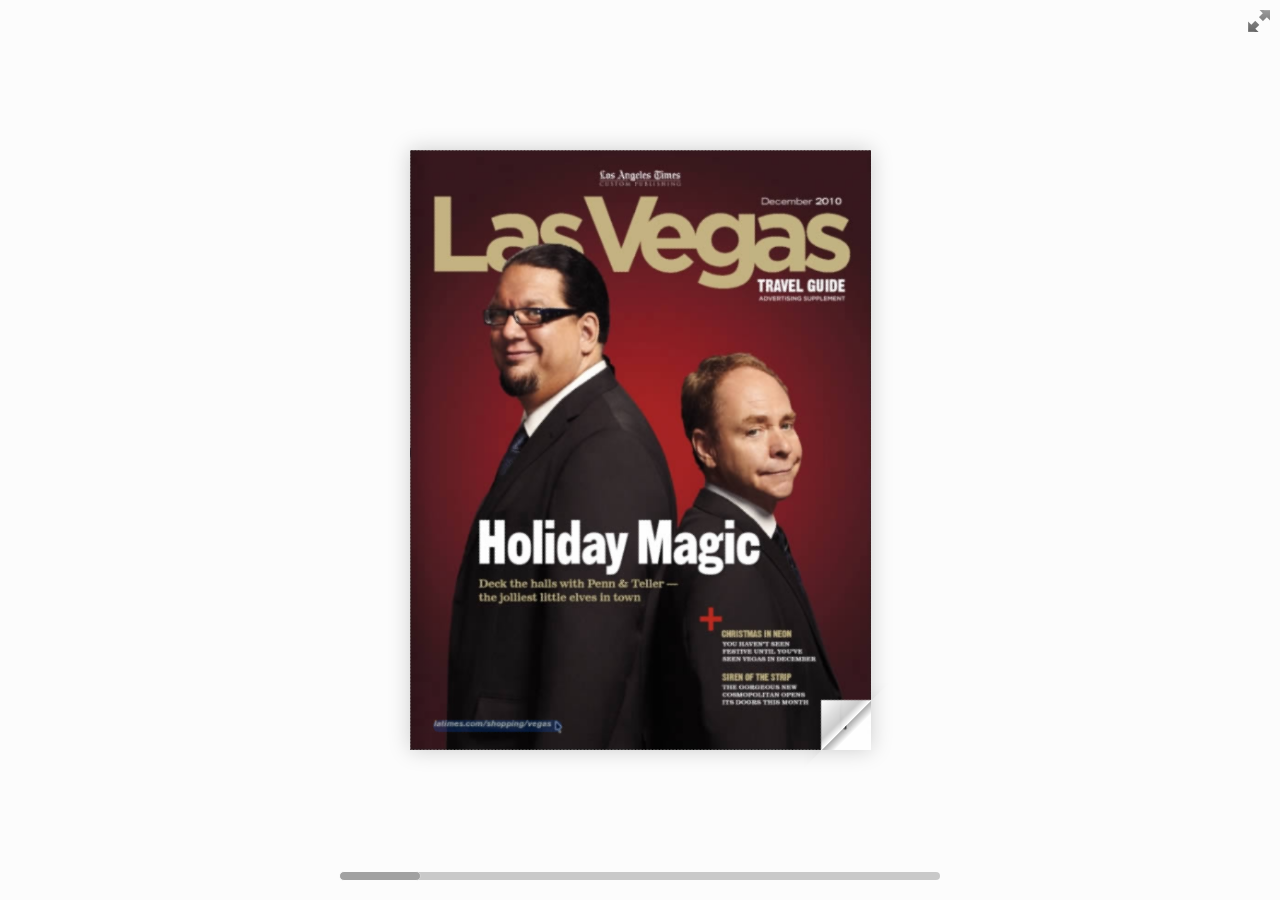
<file: slider.html>
<!doctype html>
<html lang="en">
<head>

</head>

<body>
<meta name="viewport" content="width = 1050, user-scalable = no" />
<link rel="icon" type="image/png" href="pics/favicon.png" />
<script type="text/javascript" src="extras/jquery.min.1.7.js"></script>
<script type="text/javascript" src="extras/jquery-ui-1.8.20.custom.min.js"></script>
<script type="text/javascript" src="extras/modernizr.2.5.3.min.js"></script>
<script type="text/javascript" src="lib/hash.js"></script>
<div id="canvas">

<div class="zoom-icon zoom-icon-in"></div>

<div class="magazine-viewport">
	<div class="container">
		<div class="magazine">
			<!-- Next button -->
			<div ignore="1" class="next-button"></div>
			<!-- Previous button -->
			<div ignore="1" class="previous-button"></div>
		</div>
	</div>
	<div class="bottom">
		<div id="slider-bar" class="turnjs-slider">
			<div id="slider"></div>
		</div>
	</div>
</div>

<script type="text/javascript">

function loadApp() {

 	$('#canvas').fadeIn(1000);

 	var flipbook = $('.magazine');

 	// Check if the CSS was already loaded
	
	if (flipbook.width()==0 || flipbook.height()==0) {
		setTimeout(loadApp, 10);
		return;
	}
	
	// Create the flipbook

	flipbook.turn({
			
			// Magazine width

			width: 922,

			// Magazine height

			height: 600,

			// Duration in millisecond

			duration: 1000,

			// Enables gradients

			gradients: true,
			
			// Auto center this flipbook

			autoCenter: true,

			// Elevation from the edge of the flipbook when turning a page

			elevation: 50,

			// The number of pages

			pages: 12,

			// Events

			when: {
				turning: function(event, page, view) {
					
					var book = $(this),
					currentPage = book.turn('page'),
					pages = book.turn('pages');
			
					// Update the current URI

					Hash.go('page/' + page).update();

					// Show and hide navigation buttons

					disableControls(page);

				},

				turned: function(event, page, view) {

					disableControls(page);

					$(this).turn('center');

					$('#slider').slider('value', getViewNumber($(this), page));

					if (page==1) { 
						$(this).turn('peel', 'br');
					}

				},

				missing: function (event, pages) {

					// Add pages that aren't in the magazine

					for (var i = 0; i < pages.length; i++)
						addPage(pages[i], $(this));

				}
			}

	});

	// Zoom.js

	$('.magazine-viewport').zoom({
		flipbook: $('.magazine'),

		max: function() { 
			
			return largeMagazineWidth()/$('.magazine').width();

		}, 

		when: {
			swipeLeft: function() {

				$(this).zoom('flipbook').turn('next');

			},

			swipeRight: function() {
				
				$(this).zoom('flipbook').turn('previous');

			},

			resize: function(event, scale, page, pageElement) {

				if (scale==1)
					loadSmallPage(page, pageElement);
				else
					loadLargePage(page, pageElement);

			},

			zoomIn: function () {

				$('#slider-bar').hide();
				$('.made').hide();
				$('.magazine').removeClass('animated').addClass('zoom-in');
				$('.zoom-icon').removeClass('zoom-icon-in').addClass('zoom-icon-out');
				
				if (!window.escTip && !$.isTouch) {
					escTip = true;

					$('<div />', {'class': 'exit-message'}).
						html('<div>Press ESC to exit</div>').
							appendTo($('body')).
							delay(2000).
							animate({opacity:0}, 500, function() {
								$(this).remove();
							});
				}
			},

			zoomOut: function () {

				$('#slider-bar').fadeIn();
				$('.exit-message').hide();
				$('.made').fadeIn();
				$('.zoom-icon').removeClass('zoom-icon-out').addClass('zoom-icon-in');

				setTimeout(function(){
					$('.magazine').addClass('animated').removeClass('zoom-in');
					resizeViewport();
				}, 0);

			}
		}
	});

	// Zoom event

	if ($.isTouch)
		$('.magazine-viewport').bind('zoom.doubleTap', zoomTo);
	else
		$('.magazine-viewport').bind('zoom.tap', zoomTo);


	// Using arrow keys to turn the page

	$(document).keydown(function(e){

		var previous = 37, next = 39, esc = 27;

		switch (e.keyCode) {
			case previous:

				// left arrow
				$('.magazine').turn('previous');
				e.preventDefault();

			break;
			case next:

				//right arrow
				$('.magazine').turn('next');
				e.preventDefault();

			break;
			case esc:
				
				$('.magazine-viewport').zoom('zoomOut');	
				e.preventDefault();

			break;
		}
	});

	// URIs - Format #/page/1 

	Hash.on('^page\/([0-9]*)$', {
		yep: function(path, parts) {
			var page = parts[1];

			if (page!==undefined) {
				if ($('.magazine').turn('is'))
					$('.magazine').turn('page', page);
			}

		},
		nop: function(path) {

			if ($('.magazine').turn('is'))
				$('.magazine').turn('page', 1);
		}
	});


	$(window).resize(function() {
		resizeViewport();
	}).bind('orientationchange', function() {
		resizeViewport();
	});

	// Regions

	if ($.isTouch) {
		$('.magazine').bind('touchstart', regionClick);
	} else {
		$('.magazine').click(regionClick);
	}

	// Events for the next button

	$('.next-button').bind($.mouseEvents.over, function() {
		
		$(this).addClass('next-button-hover');

	}).bind($.mouseEvents.out, function() {
		
		$(this).removeClass('next-button-hover');

	}).bind($.mouseEvents.down, function() {
		
		$(this).addClass('next-button-down');

	}).bind($.mouseEvents.up, function() {
		
		$(this).removeClass('next-button-down');

	}).click(function() {
		
		$('.magazine').turn('next');

	});

	// Events for the next button
	
	$('.previous-button').bind($.mouseEvents.over, function() {
		
		$(this).addClass('previous-button-hover');

	}).bind($.mouseEvents.out, function() {
		
		$(this).removeClass('previous-button-hover');

	}).bind($.mouseEvents.down, function() {
		
		$(this).addClass('previous-button-down');

	}).bind($.mouseEvents.up, function() {
		
		$(this).removeClass('previous-button-down');

	}).click(function() {
		
		$('.magazine').turn('previous');

	});


	// Slider

	$( "#slider" ).slider({
		min: 1,
		max: numberOfViews(flipbook),

		start: function(event, ui) {

			if (!window._thumbPreview) {
				_thumbPreview = $('<div />', {'class': 'thumbnail'}).html('<div></div>');
				setPreview(ui.value);
				_thumbPreview.appendTo($(ui.handle));
			} else
				setPreview(ui.value);

			moveBar(false);

		},

		slide: function(event, ui) {

			setPreview(ui.value);

		},

		stop: function() {

			if (window._thumbPreview)
				_thumbPreview.removeClass('show');
			
			$('.magazine').turn('page', Math.max(1, $(this).slider('value')*2 - 2));

		}
	});

	resizeViewport();

	$('.magazine').addClass('animated');

}

// Zoom icon

 $('.zoom-icon').bind('mouseover', function() { 
 	
 	if ($(this).hasClass('zoom-icon-in'))
 		$(this).addClass('zoom-icon-in-hover');

 	if ($(this).hasClass('zoom-icon-out'))
 		$(this).addClass('zoom-icon-out-hover');
 
 }).bind('mouseout', function() { 
 	
 	 if ($(this).hasClass('zoom-icon-in'))
 		$(this).removeClass('zoom-icon-in-hover');
 	
 	if ($(this).hasClass('zoom-icon-out'))
 		$(this).removeClass('zoom-icon-out-hover');

 }).bind('click', function() {

 	if ($(this).hasClass('zoom-icon-in'))
 		$('.magazine-viewport').zoom('zoomIn');
 	else if ($(this).hasClass('zoom-icon-out'))	
		$('.magazine-viewport').zoom('zoomOut');

 });

 $('#canvas').hide();


// Load the HTML4 version if there's not CSS transform

yepnope({
	test : Modernizr.csstransforms,
	yep: ['lib/turn.min.js'],
	nope: ['lib/turn.html4.min.js', 'css/jquery.ui.html4.css'],
	both: ['lib/zoom.min.js', 'css/jquery.ui.css', 'js/magazine.js', 'css/magazine.css'],
	complete: loadApp
});

</script>

</body>
</html>
</file>
